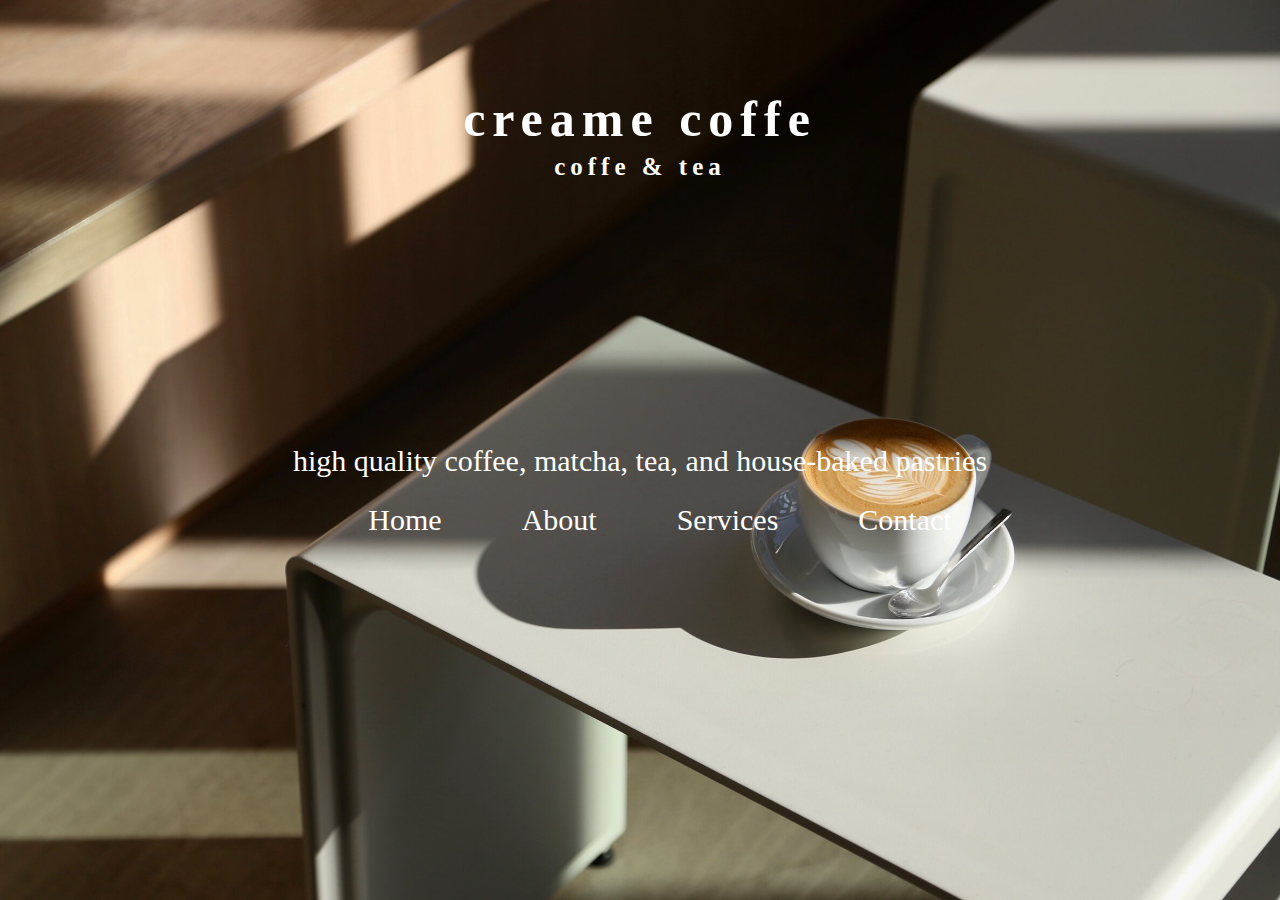
<file: index.html>
<!DOCTYPE html>
<html lang="en">
<head>
    <meta charset="UTF-8">
    <meta name="viewport" content="width=device-width, initial-scale=1.0">
    <title>caffe</title>
    <link rel="stylesheet" href="Style.css">
    <link rel="icon" href="img/webicon.png">
</head>
<body>
    <nav>
        <h1>creame coffe</h1>
        <h2>coffe & tea</h2>
    
    </nav>
    <div class="home">
    <p id="u">high quality coffee, matcha, tea, and house-baked pastries</p>
    <ul>
        <li><a href="index.html">Home</a></li>
        <li><a href="About.html">About</a></li>
        <li>Services</li>
        <li>Contact</li>
    </ul>

    </div>
</body>
</html>
</file>
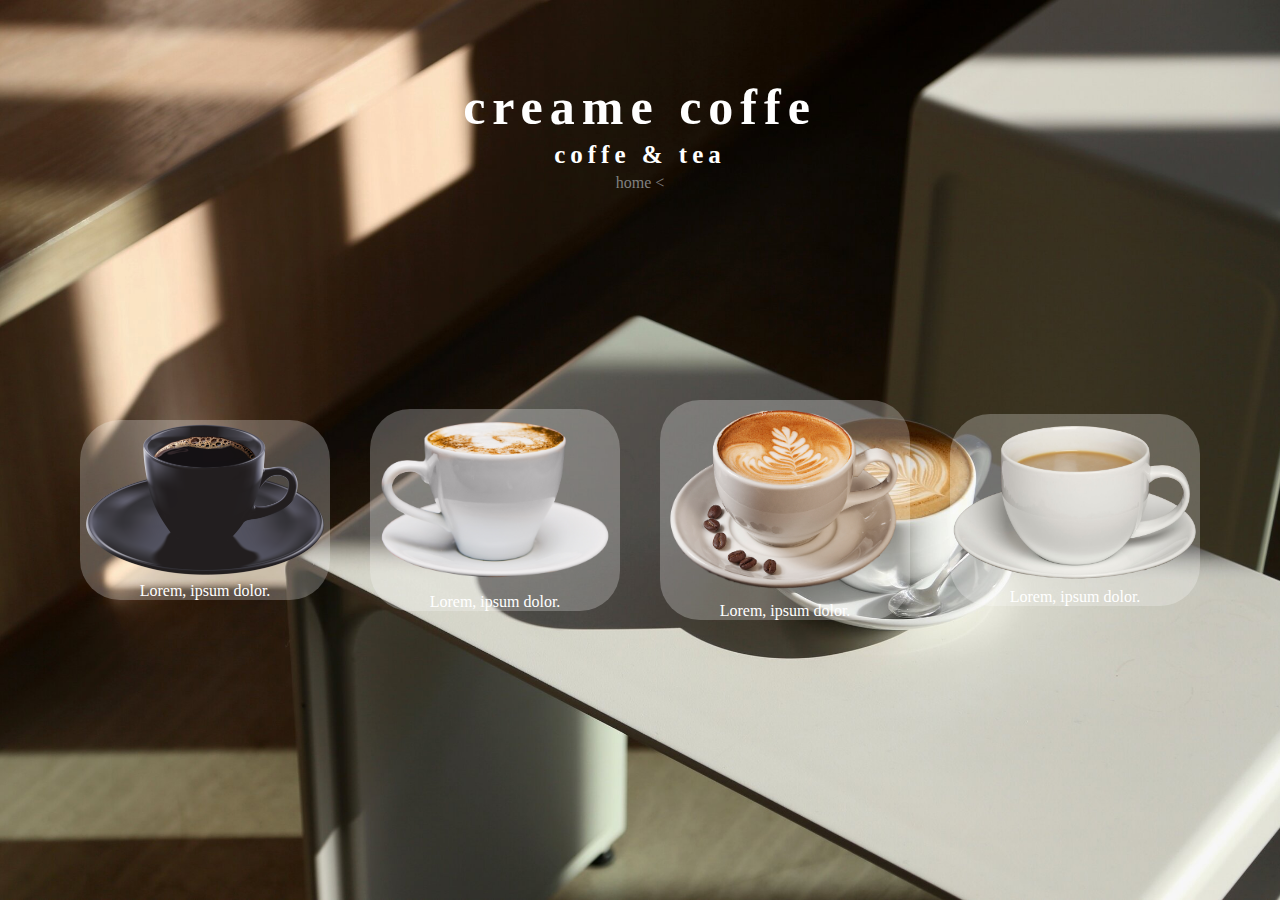
<file: About.html>
<!DOCTYPE html>
<html lang="en">
<head>
    <meta charset="UTF-8">
    <meta name="viewport" content="width=device-width, initial-scale=1.0">
    <title>Document</title>
    <link rel="stylesheet" href="Style.css">
    <link rel="icon" href="img/webicon.png">
</head>
<body>
    <nav>
        <h1>creame coffe</h1>
        <h2>coffe & tea</h2>
        <a href="index.html" id="g">home <</a>
    </nav>
    <div class="about">
        <div class="cards">
            <div class="card">
                <img src="img/drink1.png" alt="" width="250px">
                <p>Lorem, ipsum dolor.</p>
            </div>
            <div class="card">
                <img src="img/drink2.png" alt="" width="250px">
                <p>Lorem, ipsum dolor.</p>
            </div>
            <div class="card">
                <img src="img/drink3.png" alt="" width="250px">
                <p>Lorem, ipsum dolor.</p>
            </div>
            <div class="card">
            <img src="img/drink4.png" alt="" width="250px">
            <p>Lorem, ipsum dolor.</p>
        </div>
        </div>
    </div>
</body>
</html>
</file>
<file: Style.css>
*{
margin: 0;
color: #ffffff;


} 
nav{

width: 100%;
height: 30%;
position: absolute;
display: flex;
justify-content: center;
align-items: center;
flex-direction: column;
gap: 5px;
A{
    text-decoration: none;
}
h1{
    font-size: 50px;
    letter-spacing:7px ;
}
h2{
    font-size: 25px;
    letter-spacing: 5px;
}

}
 .home{
width: 100%;
height: 100vh;
background-image: url(img/bg.jpeg);
background-size: cover;
background-position: center;
display: flex;
justify-content: center;
align-items: center;
flex-direction: column;
gap: 25px;
font-size: 30px;
p{

padding-top: 80px;

}
ul{
    display: flex;
justify-content: center;
align-items: center;
gap: 80px;
list-style: none;

a{
    text-decoration: none;
}
a:hover{
    color: gray;
}
}
}
#g{
    color: grey;
}


@media screen and (max-width:700px) {
    ul{
        flex-direction: column;
    }
    .about{
        .cards{
            padding-top: 200px;
        }
    }
}

.about{
width: 100%;
min-height: 100vh;
background-image: url(img/bg.jpeg);
background-size: cover;
background-position: center;


}
.cards{
    width: 100%;
    min-height: 100vh;
    display: flex;
    justify-content: center;
    align-items: center;
    gap: 40px;
    padding-top: 120px;
    box-sizing: border-box;
    flex-wrap: wrap;

}
.card{
    background-color: #ffffff41;
    border-radius: 40px;
    p{
        text-align: center;
    }
}

@media screen and(max-width:1115px) {
    .cards{
        padding-top: 200px !important;
        gap: 20px !important;
    }
}



@media screen and (max-width:400px) {
    nav{
        h1{
            font-size: 20px !important;
        }
        h2{
            font-size: 10px !important;
        }
    }
}


/* .cards{
     width: 175px;
     height: 100px;
     display: flex;
     gap: 30px;
     justify-content: center;
     align-items: center;
     ٣٨٠

}
img {
    width: 150px;
    
}
.card{

    background-color: #ffffff44;
    border-radius: 20px;
    p{
        font-size: larger;
    }
 } */
</file>
